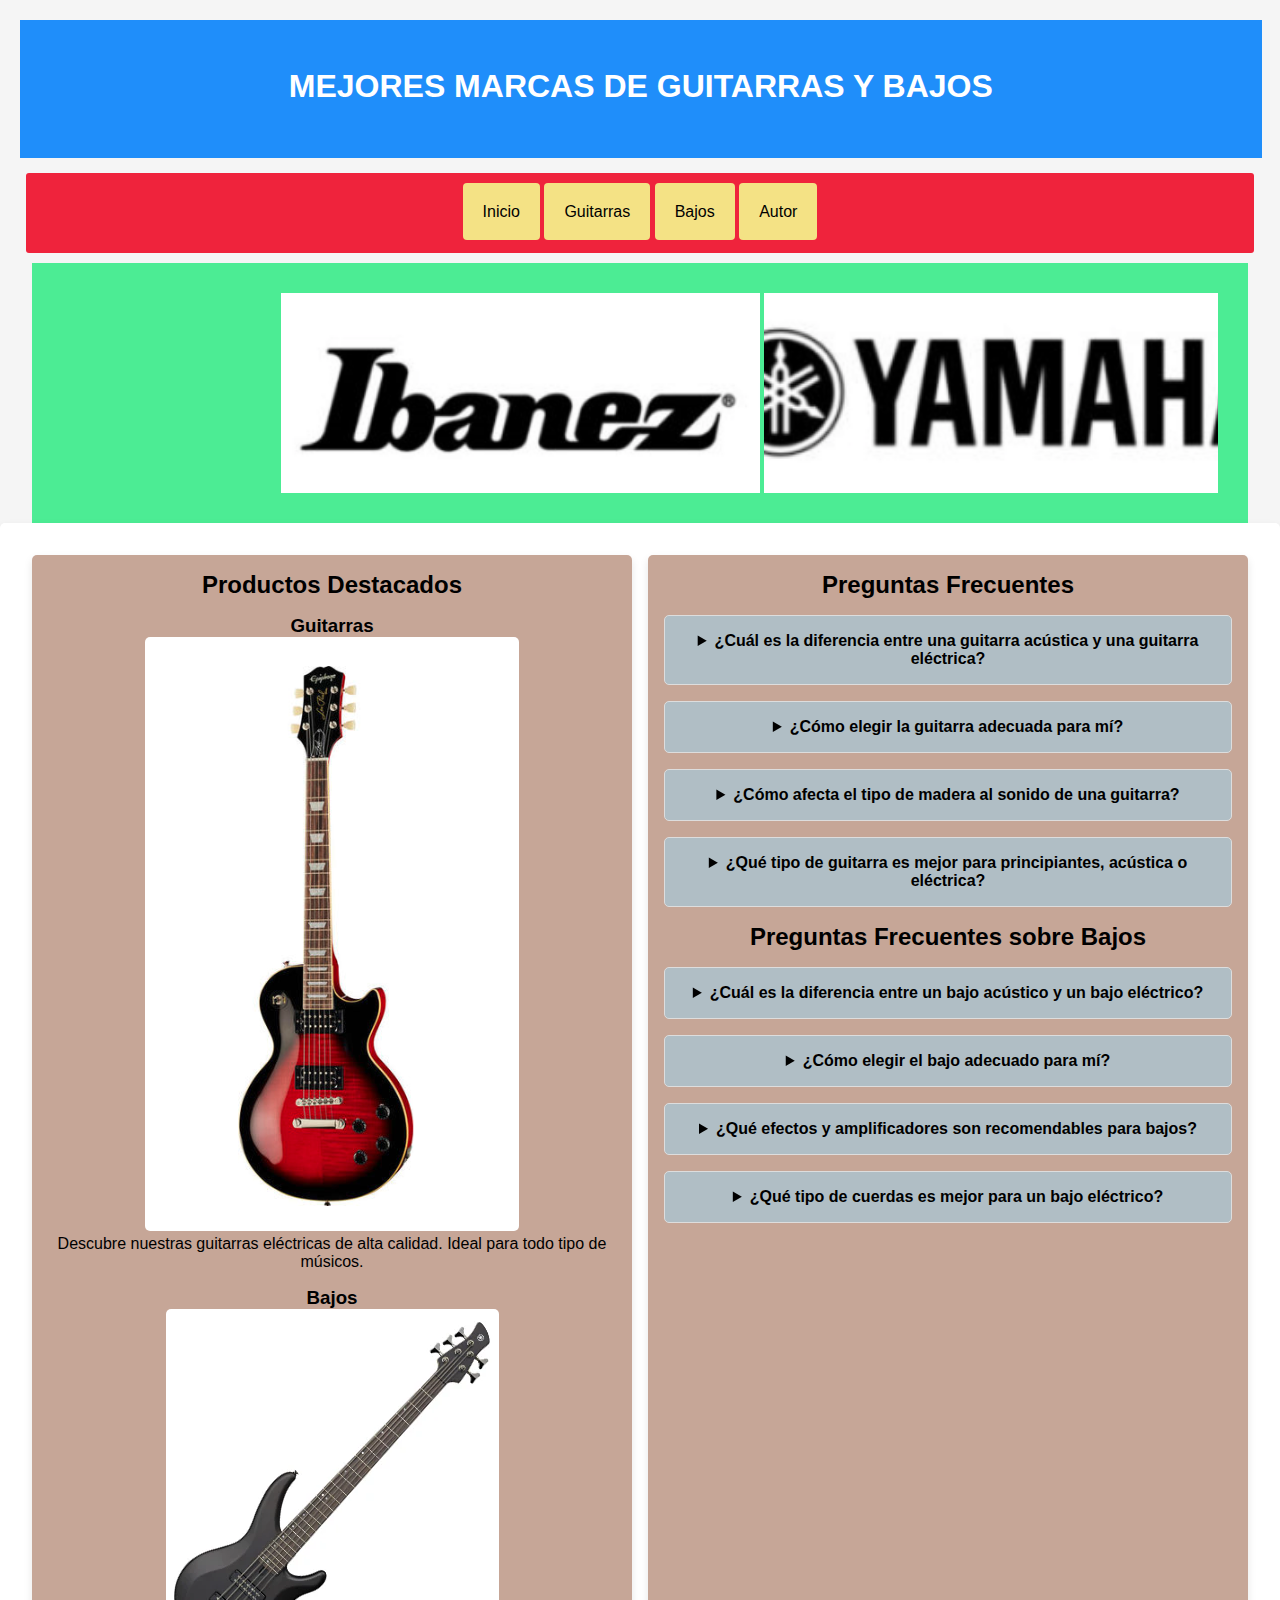
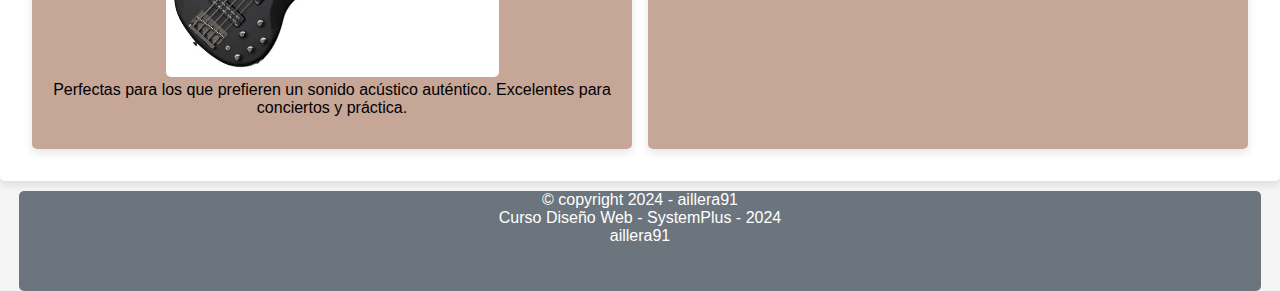
<file: index.html>
<!DOCTYPE html>
<html lang="es">
  <head>
    <meta charset="UTF-8" />
    <meta name="viewport" content="width=device-width, initial-scale=1.0" />
    <title>Principal</title>
    <link rel="stylesheet" href="css/styles.css" />
    <link rel="stylesheet" href="css/carrusel.css" />
  </head>
  <body>
    <header>
      <h1>MEJORES MARCAS DE GUITARRAS Y BAJOS</h1>
    </header>

    <nav id="menu">
      <a href="index.html">Inicio</a>
      <a href="guitars.html">Guitarras</a>
      <a href="bass.html">Bajos</a>
      <a href="autor.html">Autor</a>
    </nav>

    <aside>
      <section aria-labelledby="carrusel-titulo">
        <article class="carousel">
          <article class="carousel-container">
            <article class="carousel-slide">
              <img src="images/mar1.PNG" alt="Descripción de la imagen 1" />
              <img src="images/mar2.PNG" alt="Descripción de la imagen 2" />
              <img src="images/mar3.PNG" alt="Descripción de la imagen 3" />
              <img src="images/mar4.PNG" alt="Descripción de la imagen 4" />
              <img src="images/mar5.PNG" alt="Descripción de la imagen 5" />
              <img src="images/mar6.PNG" alt="Descripción de la imagen 6" />
              <img src="images/mar7.PNG" alt="Descripción de la imagen 7" />
              <img src="images/mar8.PNG" alt="Descripción de la imagen 8" />
              <img src="images/mar9.PNG" alt="Descripción de la imagen 9" />
              <img src="images/mar10.PNG" alt="Descripción de la imagen 10" />
              <img src="images/mar11.PNG" alt="Descripción de la imagen 11" />
            </article>
          </article>
        </article>
      </section>
    </aside>

    <main>
      <section id="productos-destacados">
        <h2>Productos Destacados</h2>
        <article>
          <h3>Guitarras</h3>
          <a href="guitars.html">
            <img src="images/slash.png" alt="guitars.html" />
          </a>
          <p>
            Descubre nuestras guitarras eléctricas de alta calidad. Ideal para
            todo tipo de músicos.
          </p>
        </article>
        <article>
          <h3>Bajos</h3>
          <a href="bass.html">
            <img src="images/bass.jpg" alt="Bajo" />
          </a>
          <p>
            Perfectas para los que prefieren un sonido acústico auténtico.
            Excelentes para conciertos y práctica.
          </p>
        </article>
      </section>

      <section id="faq">
        <h2>Preguntas Frecuentes</h2>
        <details>
          <summary>
            ¿Cuál es la diferencia entre una guitarra acústica y una guitarra
            eléctrica?
          </summary>
          <p>
            Las guitarras acústicas producen sonido a través de la resonancia de
            su caja de resonancia, mientras que las guitarras eléctricas
            requieren un amplificador para amplificar el sonido.
          </p>
        </details>
        <details>
          <summary>¿Cómo elegir la guitarra adecuada para mí?</summary>
          <p>
            La elección de una guitarra depende de tus preferencias musicales,
            el estilo de música que tocas y tu nivel de experiencia. Es
            recomendable probar varias guitarras para encontrar la que mejor se
            adapte a ti.
          </p>
        </details>
        <details>
          <summary>
            ¿Cómo afecta el tipo de madera al sonido de una guitarra?
          </summary>
          <p>
            El tipo de madera utilizada en la construcción de una guitarra tiene
            un impacto significativo en su sonido. Maderas como el abeto y la
            caoba son comunes para las tapas de las guitarras acústicas debido a
            su capacidad para producir un sonido rico y resonante. En las
            guitarras eléctricas, la madera del cuerpo y el mástil también
            afectan el tono, con opciones como el aliso y el fresno ofreciendo
            diferentes características tonales.
          </p>
        </details>
        <details>
          <summary>
            ¿Qué tipo de guitarra es mejor para principiantes, acústica o
            eléctrica?
          </summary>
          <p>
            La elección entre una guitarra acústica y una eléctrica para
            principiantes puede depender de tus intereses musicales. Las
            guitarras acústicas son más simples en términos de configuración y
            mantenimiento, y son adecuadas para una amplia gama de estilos
            musicales. Las guitarras eléctricas, por otro lado, ofrecen una
            variedad de sonidos y efectos que pueden ser atractivos para quienes
            están interesados en el rock, metal, o música moderna. Ambos tipos
            tienen sus ventajas, así que la mejor opción depende de tus
            preferencias personales.
          </p>
        </details>
        <h2>Preguntas Frecuentes sobre Bajos</h2>
        <details>
          <summary>
            ¿Cuál es la diferencia entre un bajo acústico y un bajo eléctrico?
          </summary>
          <p>
            Los bajos acústicos producen sonido a través de la resonancia de su
            caja de resonancia, similar a una guitarra acústica, mientras que
            los bajos eléctricos requieren un amplificador para amplificar el
            sonido. Los bajos eléctricos suelen ofrecer un rango más amplio de
            sonidos y efectos.
          </p>
        </details>
        <details>
          <summary>¿Cómo elegir el bajo adecuado para mí?</summary>
          <p>
            La elección de un bajo depende de tu estilo musical, tus
            preferencias personales y el tipo de música que tocas. Los bajos de
            cuatro cuerdas son más comunes y adecuados para la mayoría de los
            géneros, pero también puedes considerar un bajo de cinco o seis
            cuerdas si necesitas un rango tonal más amplio. Probar varios
            modelos te ayudará a encontrar el que mejor se adapte a ti.
          </p>
        </details>
        <details>
          <summary>
            ¿Qué efectos y amplificadores son recomendables para bajos?
          </summary>
          <p>
            Para los bajos, los amplificadores con una buena respuesta en
            frecuencias bajas son cruciales. Busca amplificadores que ofrezcan
            una buena claridad en las frecuencias graves y medios. En cuanto a
            efectos, los pedales de overdrive, distorsión y compresión son
            populares entre los bajistas. Asegúrate de probar diferentes
            combinaciones para encontrar el sonido que mejor complemente tu
            estilo.
          </p>
        </details>
        <details>
          <summary>
            ¿Qué tipo de cuerdas es mejor para un bajo eléctrico?
          </summary>
          <p>
            La elección de cuerdas para un bajo eléctrico puede depender de tu
            estilo de juego. Las cuerdas de acero inoxidable son duraderas y
            ofrecen un sonido brillante, mientras que las cuerdas de níquel
            tienden a ser más suaves y cálidas en el tono. También puedes optar
            por cuerdas de diferentes calibres para ajustar la tensión y el tono
            a tu preferencia.
          </p>
        </details>
      </section>
    </main>

    <footer>
      <p>&copy; copyright 2024 - aillera91</p>
      <p>Curso Diseño Web - SystemPlus - 2024</p>
      <a href="https://www.github.com/aillera91" target="_blank">aillera91</a>
    </footer>
  </body>
</html>
</file>
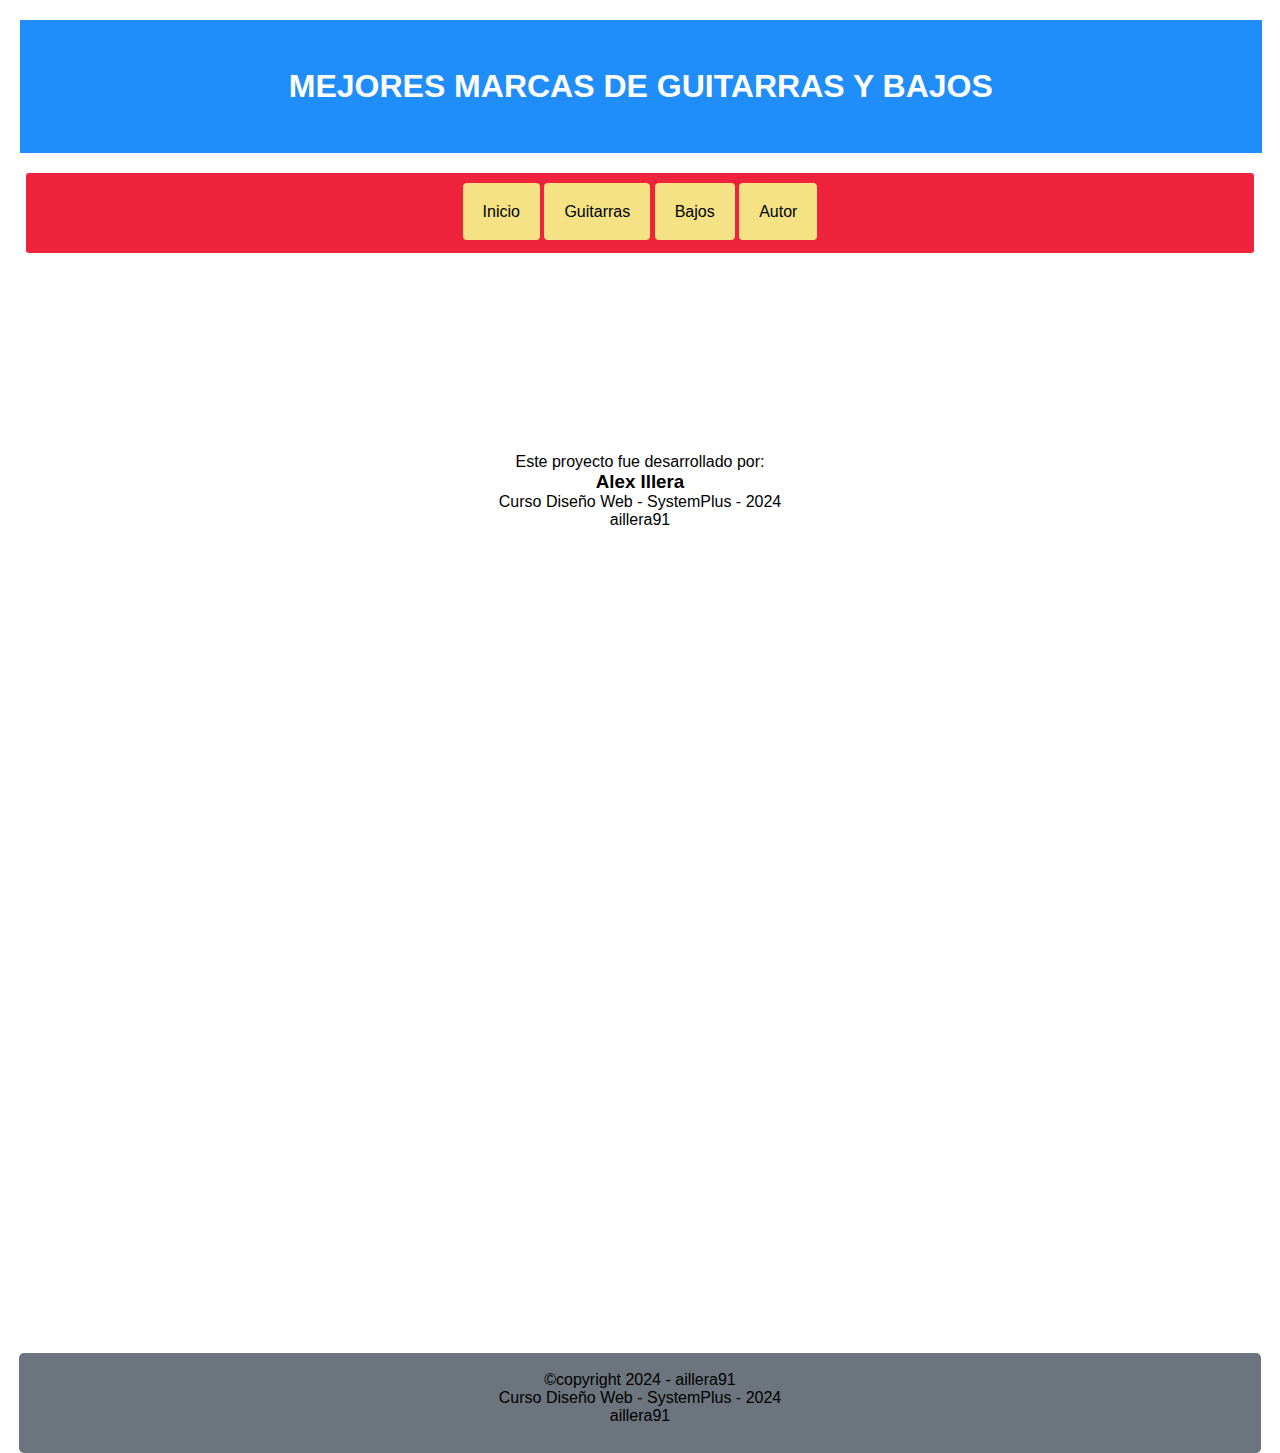
<file: autor.html>
<!DOCTYPE html>
<html lang="es">
<head>
    <meta charset="UTF-8">
    <meta name="viewport" content="width=device-width, initial-scale=1.0">
    <title>Autor</title>
    <link rel="stylesheet" href="css/autor.css"/>

</head>
<body>
    <header>
      <h1>MEJORES MARCAS DE GUITARRAS Y BAJOS</h1>
    </header>
    <nav id="menu">
        <a href="index.html">Inicio</a>
        <a href="guitars.html">Guitarras</a>
        <a href="bass.html">Bajos</a>
        <a href="autor.html">Autor</a>
    </nav>
    <div class="contenedor">
        <p>Este proyecto fue desarrollado por:</p>
        <h3>Alex Illera</h3>
        <p>Curso Diseño Web - SystemPlus - 2024</p>
        <a href="https://www.github.com/aillera91" target="_blank">aillera91</a>
    </div>
    <footer>
        <br>
        &copy;copyright 2024 - aillera91
        <p>Curso Diseño Web - SystemPlus - 2024</p>
        <a href="https://www.github.com/aillera91" target="_blank">aillera91</a>
    </footer>
</body>
</html>
</file>
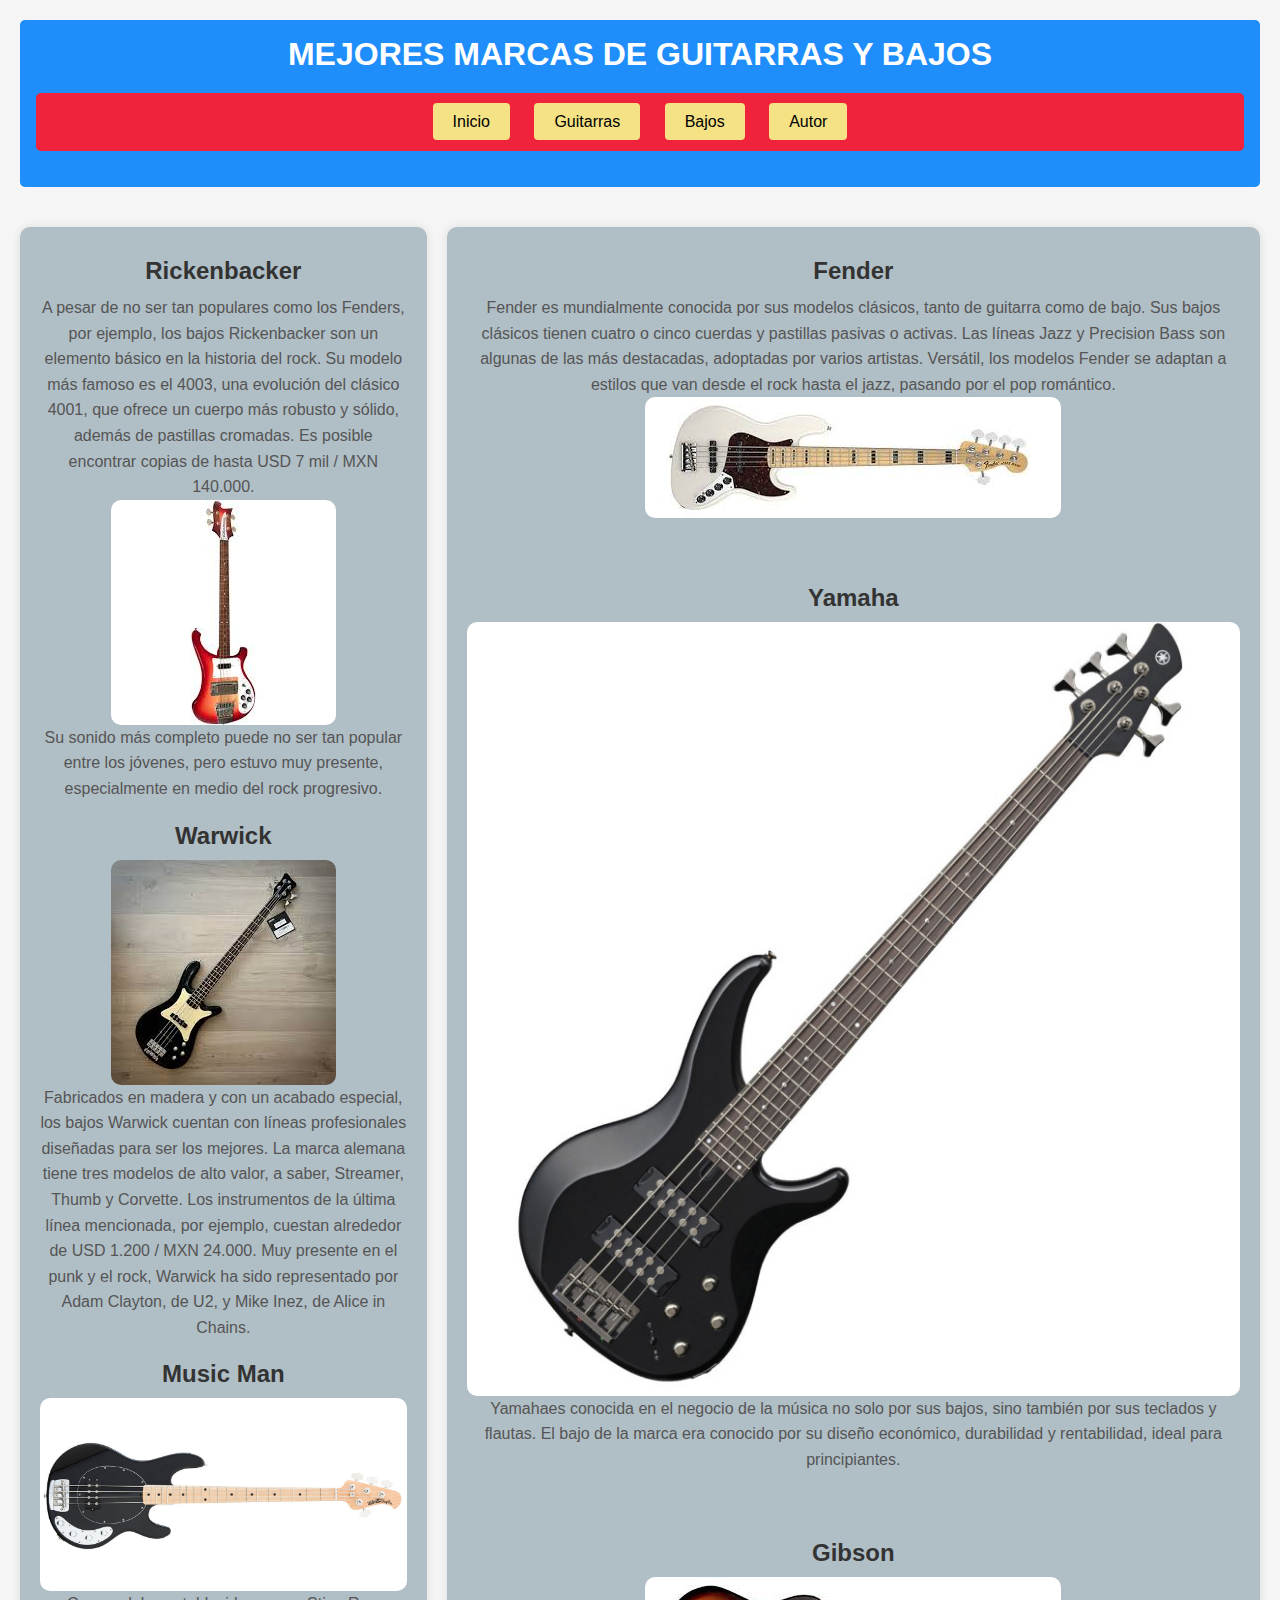
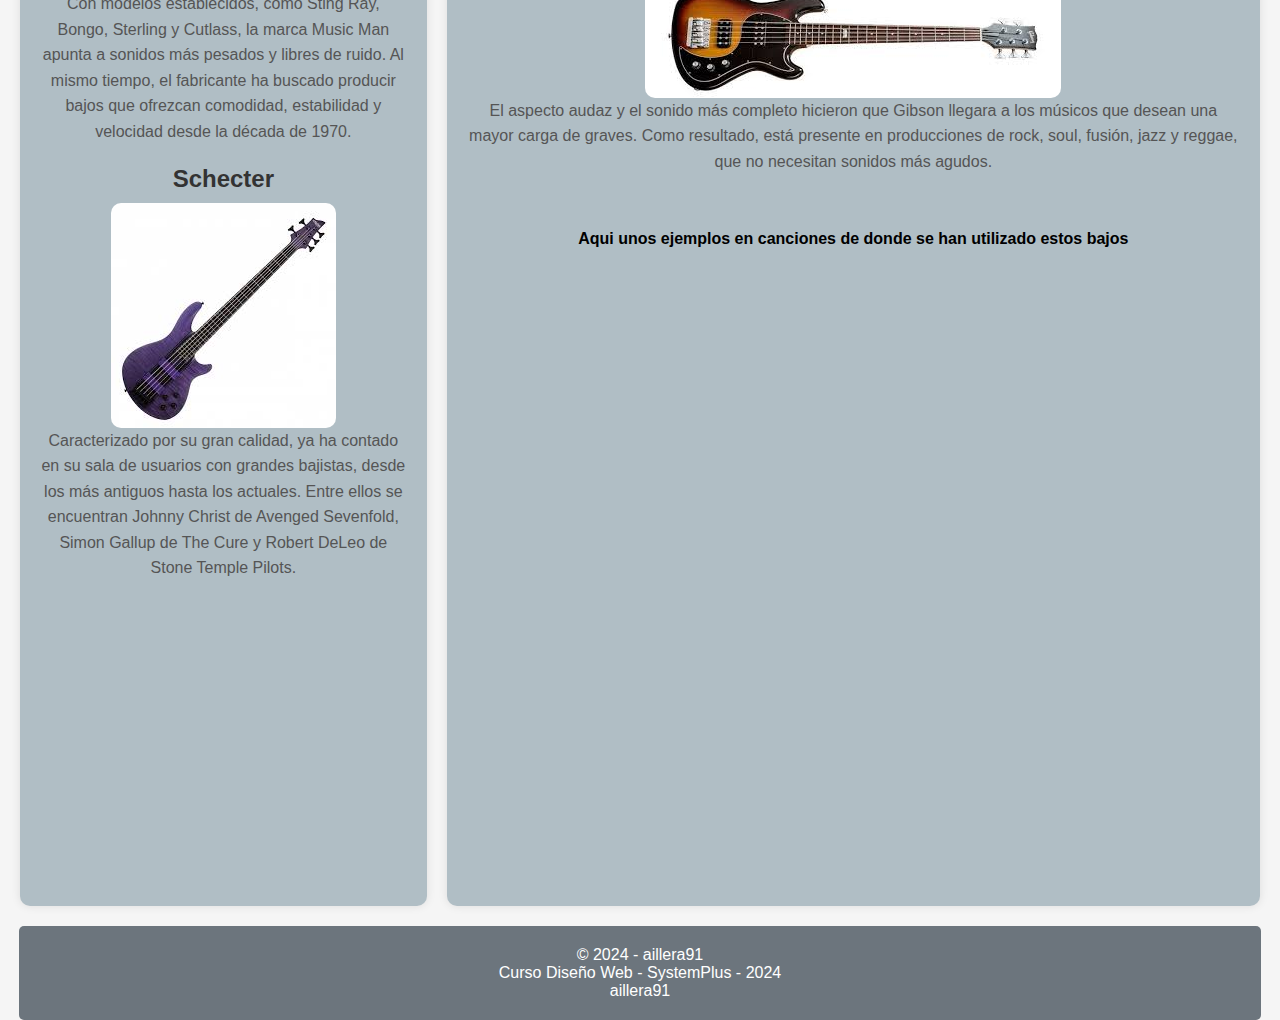
<file: bass.html>
<!DOCTYPE html>
<html lang="en">
<head>
    <meta charset="UTF-8">
    <meta name="viewport" content="width=device-width, initial-scale=1.0">
    <title>Bajos</title>
    <link rel="stylesheet" href="css/bass.css">
</head>
<body>
    <header>
        <h1>MEJORES MARCAS DE GUITARRAS Y BAJOS</h1>
        <nav id="menu">
            <a href="index.html">Inicio</a>
            <a href="guitars.html">Guitarras</a>
            <a href="bass.html">Bajos</a>
            <a href="autor.html">Autor</a>
        </nav>
    </header>
    <section class="main-content">
        <aside class="contenedor-izq">
            <h2>Rickenbacker</h2>
            <article>
                <p>A pesar de no ser tan populares como los Fenders, por ejemplo, los bajos Rickenbacker son un elemento básico en la historia del rock. Su modelo más famoso es el 4003, una evolución del clásico 4001, que ofrece un cuerpo más robusto y sólido, además de pastillas cromadas. Es posible encontrar copias de hasta USD 7 mil / MXN 140.000.</p>
                <img src="images/ricken.jfif" alt="bass">
                <p>Su sonido más completo puede no ser tan popular entre los jóvenes, pero estuvo muy presente, especialmente en medio del rock progresivo.</p>
            </article>
            <h2>Warwick</h2>
            <article>
                <img src="images/warwick.jfif" alt="Warwick">
                <p>Fabricados en madera y con un acabado especial, los bajos Warwick cuentan con líneas profesionales diseñadas para ser los mejores. La marca alemana tiene tres modelos de alto valor, a saber, Streamer, Thumb y Corvette. Los instrumentos de la última línea mencionada, por ejemplo, cuestan alrededor de USD 1.200 / MXN 24.000. Muy presente en el punk y el rock, Warwick ha sido representado por Adam Clayton, de U2, y Mike Inez, de Alice in Chains.</p>
            </article>
            <h2>Music Man</h2>
            <article>
              <img src="images/musm.jpg" alt="musc">
              <p>Con modelos establecidos, como Sting Ray, Bongo, Sterling y Cutlass, la marca Music Man apunta a sonidos más pesados ​​y libres de ruido. Al mismo tiempo, el fabricante ha buscado producir bajos que ofrezcan comodidad, estabilidad y velocidad desde la década de 1970.</p>
            </article>
            <h2>Schecter</h2>
            <article>
              <img src="images/Schecter.jfif" alt="Schecter">
              <p>Caracterizado por su gran calidad, ya ha contado en su sala de usuarios con grandes bajistas, desde los más antiguos hasta los actuales. Entre ellos se encuentran Johnny Christ de Avenged Sevenfold, Simon Gallup de The Cure y Robert DeLeo de Stone Temple Pilots.</p>
            </article>
        </aside>
        <main class="cont-der">
            <h2>Fender</h2>
            <article>
              <p>Fender es mundialmente conocida por sus modelos clásicos, tanto de guitarra como de bajo. Sus bajos clásicos tienen cuatro o cinco cuerdas y pastillas pasivas o activas.
                Las líneas Jazz y Precision Bass son algunas de las más destacadas, adoptadas por varios artistas. Versátil, los modelos Fender se adaptan a estilos que van desde el rock hasta el jazz, pasando por el pop romántico.
              </p>
              <img src="images/fenderb.png" alt="fend">
            </article>
            <br><br>
            <h2>Yamaha</h2>
            <article>
              <img src="images/yama.jpg" alt="yama">
              <p>Yamahaes conocida en el negocio de la música no solo por sus bajos, sino también por sus teclados y flautas. El bajo de la marca era conocido por su diseño económico, durabilidad y rentabilidad, ideal para principiantes.</p>
            </article>
            <br><br>
            <h2>Gibson</h2>
            <article>
              <img src="images/bassgib.png" alt="gib">
              <p>El aspecto audaz y el sonido más completo hicieron que Gibson llegara a los músicos que desean una mayor carga de graves. Como resultado, está presente en producciones de rock, soul, fusión, jazz y reggae, que no necesitan sonidos más agudos.</p>
            </article>
            <br><br>
            <b><p>Aqui unos ejemplos en canciones de donde se han utilizado estos bajos</p></b>
            <iframe width="560" height="315" src="https://www.youtube.com/embed/dUWn90y7Kgc?si=ISiqtGbWTRbTgGTS" title="YouTube video player" frameborder="0" allow="accelerometer; autoplay; clipboard-write; encrypted-media; gyroscope; picture-in-picture; web-share" referrerpolicy="strict-origin-when-cross-origin" allowfullscreen></iframe>
            <iframe width="560" height="315" src="https://www.youtube.com/embed/A6ktwU_AaPw?si=x8KdMffTSQzhWcly" title="YouTube video player" frameborder="0" allow="accelerometer; autoplay; clipboard-write; encrypted-media; gyroscope; picture-in-picture; web-share" referrerpolicy="strict-origin-when-cross-origin" allowfullscreen></iframe>
    </section>
    <footer>
        &copy; 2024 - aillera91
        <p>Curso Diseño Web - SystemPlus - 2024</p>
        <a href="https://www.github.com/aillera91" target="_blank">aillera91</a>
    </footer>
</body>
</html>
</file>
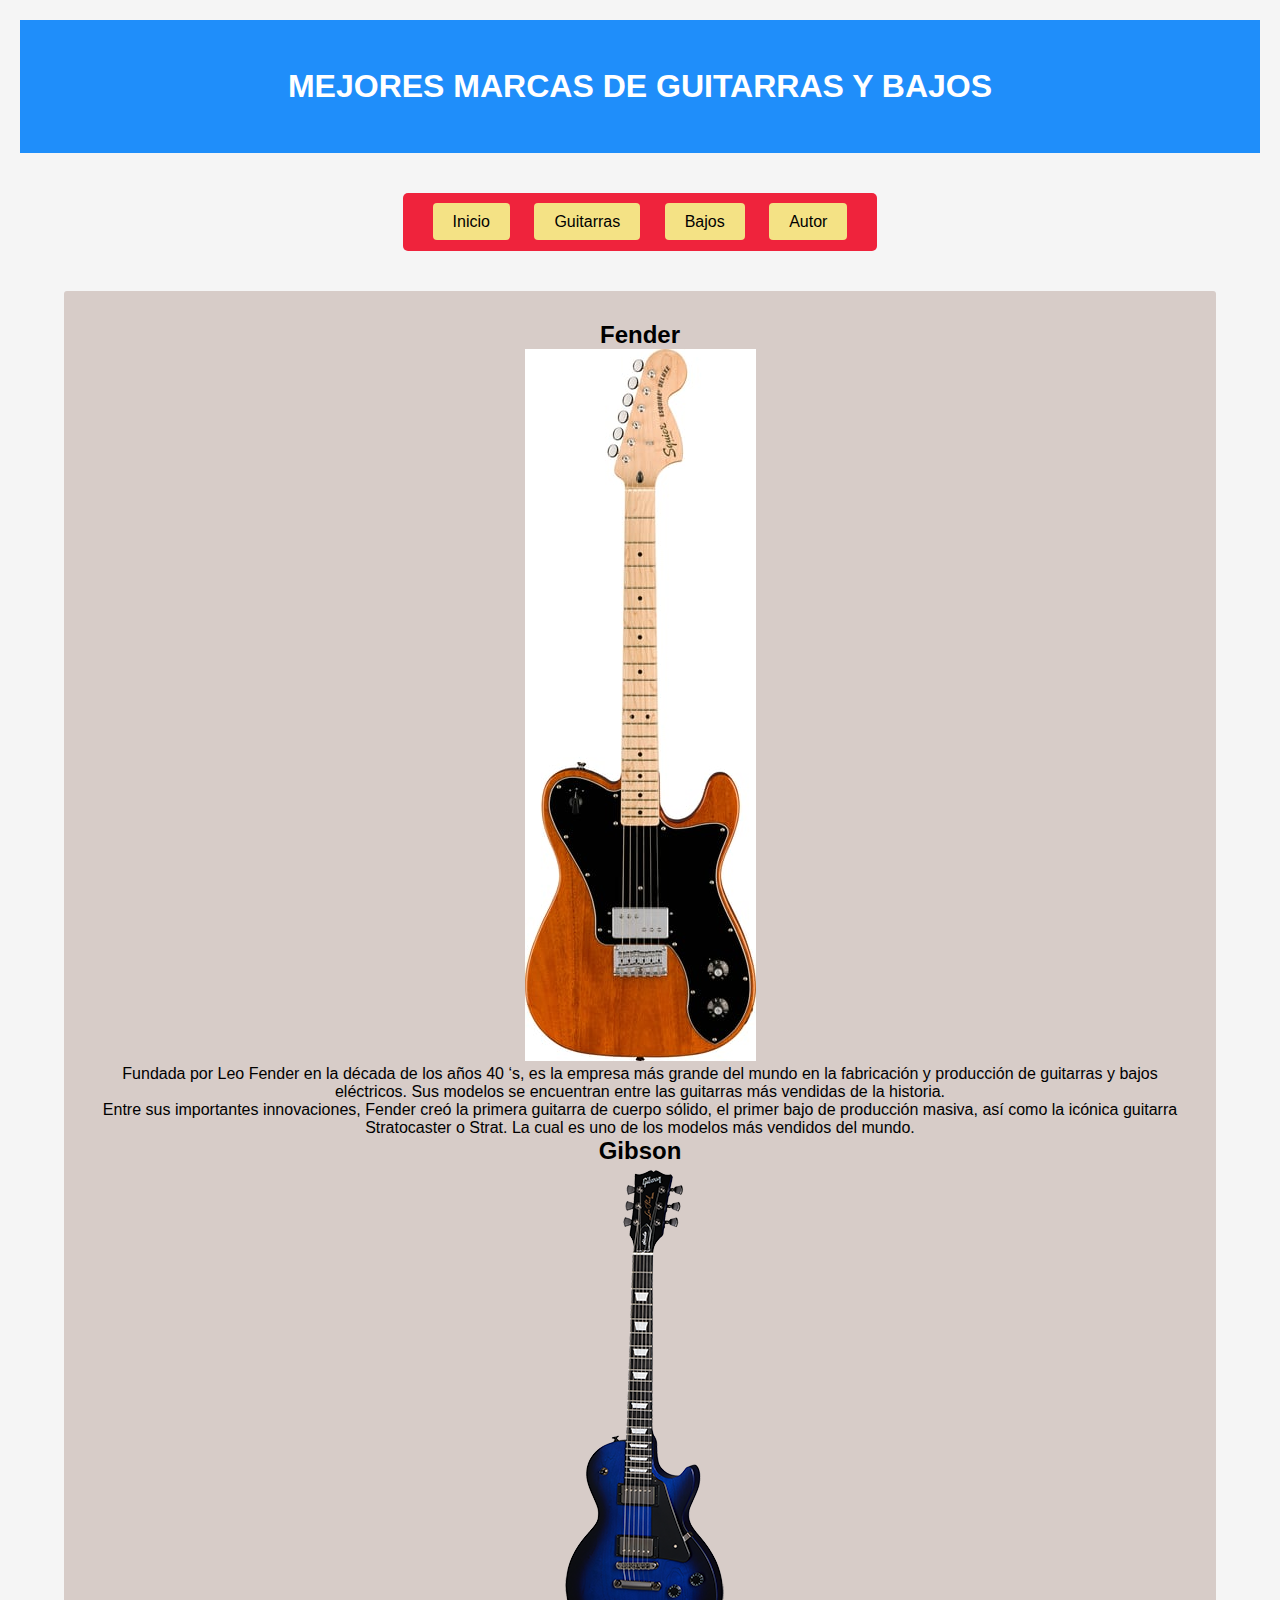
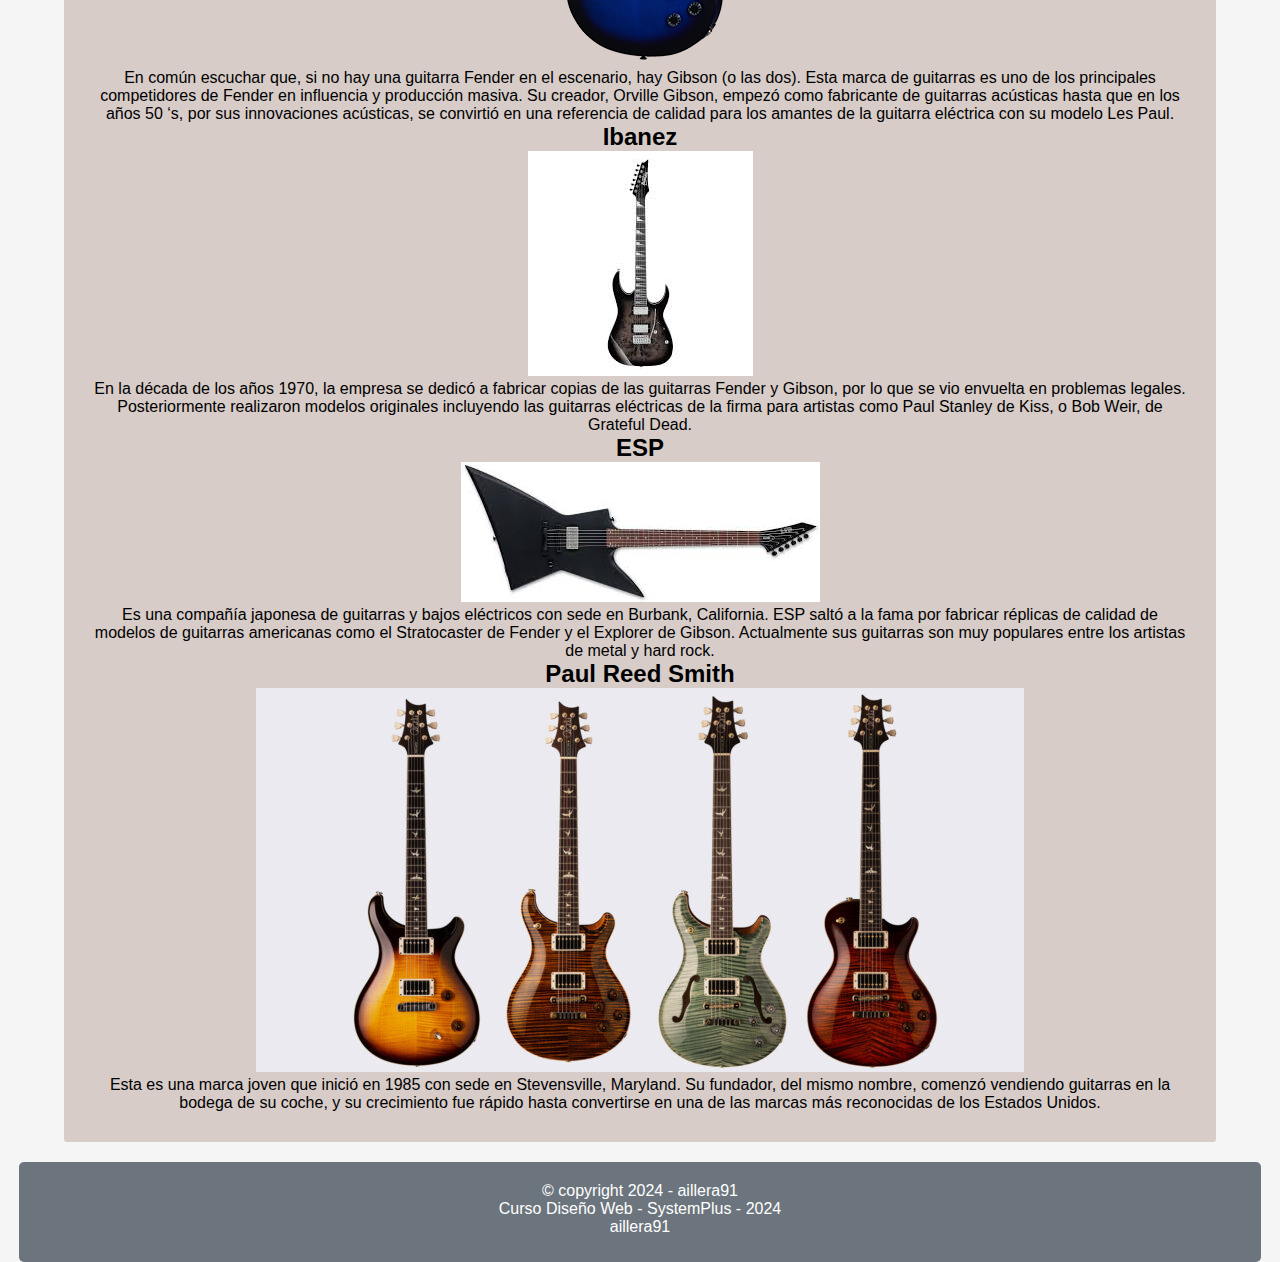
<file: guitars.html>
<!DOCTYPE html>
<html lang="es">
  <head>
    <meta charset="UTF-8" />
    <meta name="viewport" content="width=device-width, initial-scale=1.0" />
    <title>Guitarras</title>
    <link rel="stylesheet" href="css/guitars.css" />
  </head>
  <body>
    <header>
      <h1>MEJORES MARCAS DE GUITARRAS Y BAJOS</h1>
    </header>

    <nav id="menu">
      <a href="index.html">Inicio</a>
      <a href="guitars.html">Guitarras</a>
      <a href="bass.html">Bajos</a>
      <a href="autor.html">Autor</a>
    </nav>

    <main class="contenedor">
      <article class="sec1">
        <h2>Fender</h2>
        <figure class="text-img-container">
          <img
            src="images/fender.jpg"
            alt="Guitarra Fender, modelo popular de guitarra eléctrica"
          />
          <figcaption>
            Fundada por Leo Fender en la década de los años 40 ‘s, es la empresa
            más grande del mundo en la fabricación y producción de guitarras y
            bajos eléctricos. Sus modelos se encuentran entre las guitarras más
            vendidas de la historia.
          </figcaption>
        </figure>
        <p>
          Entre sus importantes innovaciones, Fender creó la primera guitarra de
          cuerpo sólido, el primer bajo de producción masiva, así como la
          icónica guitarra Stratocaster o Strat. La cual es uno de los modelos
          más vendidos del mundo.
        </p>
      </article>

      <article class="sec2">
        <h2>Gibson</h2>
        <figure class="text-img-container">
          <img
            src="images/gib.png"
            alt="Guitarra Gibson Les Paul, conocida por su diseño y sonido distintivo"
          />
          <figcaption>
            En común escuchar que, si no hay una guitarra Fender en el
            escenario, hay Gibson (o las dos). Esta marca de guitarras es uno de
            los principales competidores de Fender en influencia y producción
            masiva. Su creador, Orville Gibson, empezó como fabricante de
            guitarras acústicas hasta que en los años 50 ‘s, por sus
            innovaciones acústicas, se convirtió en una referencia de calidad
            para los amantes de la guitarra eléctrica con su modelo Les Paul.
          </figcaption>
        </figure>
      </article>

      <article class="sec3">
        <h2>Ibanez</h2>
        <figure class="text-img-container">
          <img
            src="images/iban.png"
            alt="Guitarra Ibanez, conocida por su diseño moderno y técnicas innovadoras"
          />
          <figcaption>
            En la década de los años 1970, la empresa se dedicó a fabricar
            copias de las guitarras Fender y Gibson, por lo que se vio envuelta
            en problemas legales. Posteriormente realizaron modelos originales
            incluyendo las guitarras eléctricas de la firma para artistas como
            Paul Stanley de Kiss, o Bob Weir, de Grateful Dead.
          </figcaption>
        </figure>
      </article>

      <article class="sec4">
        <h2>ESP</h2>
        <figure class="text-img-container">
          <img
            src="images/esp.jfif"
            alt="Guitarra ESP, popular entre músicos de metal y hard rock"
          />
          <figcaption>
            Es una compañía japonesa de guitarras y bajos eléctricos con sede en
            Burbank, California. ESP saltó a la fama por fabricar réplicas de
            calidad de modelos de guitarras americanas como el Stratocaster de
            Fender y el Explorer de Gibson. Actualmente sus guitarras son muy
            populares entre los artistas de metal y hard rock.
          </figcaption>
        </figure>
      </article>

      <article class="sec5">
        <h2>Paul Reed Smith</h2>
        <figure class="text-img-container">
          <img
            src="images/paul-reed.jpg"
            alt="Guitarra Paul Reed Smith, conocida por su construcción detallada y tono versátil"
          />
          <figcaption>
            Esta es una marca joven que inició en 1985 con sede en Stevensville,
            Maryland. Su fundador, del mismo nombre, comenzó vendiendo guitarras
            en la bodega de su coche, y su crecimiento fue rápido hasta
            convertirse en una de las marcas más reconocidas de los Estados
            Unidos.
          </figcaption>
        </figure>
      </article>
    </main>

    <footer>
      <p>&copy; copyright 2024 - aillera91</p>
      <p>Curso Diseño Web - SystemPlus - 2024</p>
      <a href="https://www.github.com/aillera91" target="_blank">aillera91</a>
    </footer>
  </body>
</html>
</file>
<file: css/styles.css>
* {
  box-sizing: border-box;
  margin: 0px;
}

body {
  text-align: center;
  display: grid;
  grid-template-columns: repeat(8, 1fr);
  font-family: Verdana, Geneva, Tahoma, sans-serif;
  background-color: #f5f5f5;
  width: 100%;
}

a {
  text-decoration: none;
  color: inherit;
}

header {
  background-color: #1f8efa;
  color: #ffffff;
  margin: 20px;
  grid-column: 1/9;
  height: 80%;
  width: 97%;
  padding: 3rem;
  text-align: center;
}

#menu {
  grid-row: 2;
  grid-column: -1/-9;
  margin-top: 20px;
  width: 96%;
  height: 80px;
  background-color: #ef233c;
  margin: 0 auto;
  align-items: center;
  padding: 30px;
  border-radius: 3px;
  margin-bottom: 10px;
}

#menu nav {
  padding-top: 30px;
}

nav a {
  color: #000000;
  background-color: #f4e285;
  padding: 20px 20px;
  border-radius: 4px;
}

nav a:hover {
  background-color: #00bcd4;
  border: 2px #ffeb3b solid;
}

main {
  grid-column: 1/9;
  padding: 2rem;
  background-color: #ffffff;
  border-radius: 5px;
  box-shadow: 0 4px 8px rgba(0, 0, 0, 0.1);
  display: grid;
  grid-template-columns: repeat(auto-fit, minmax(300px, 1fr));
  gap: 1rem;
}

#productos-destacados,
#faq {
  background-color: #c6a697;
  padding: 1rem;
  border-radius: 5px;
  box-shadow: 0 4px 8px rgba(0, 0, 0, 0.1);
}

#productos-destacados h2,
#faq h2 {
  margin-top: 0;
}

#productos-destacados article,
#faq details {
  margin: 1rem 0;
}

#productos-destacados img {
  max-width: 100%;
  height: auto;
  border-radius: 5px;
}

#faq summary {
  cursor: pointer;
  font-weight: bold;
  background-color: #b0bec5;
  padding: 1rem;
  border-radius: 5px;
  border: 1px solid #ddd;
}

#faq p {
  margin: 0.5rem 0 0;
}

footer {
  width: 97%;
  height: 100px;
  background-color: #6c757d;
  border-radius: 5px;
  grid-column: -9/-1;
  margin: 0 auto;
  color: white;
  margin-top: 10px;
}

@media (max-width: 1200px) {
  body {
    grid-template-columns: repeat(6, 1fr);
  }

  header,
  .contenidos,
  footer {
    grid-column: 1/7;
  }

  #menu {
    grid-column: 1/7;
  }
}

@media (max-width: 992px) {
  body {
    grid-template-columns: repeat(4, 1fr);
  }

  header,
  .contenidos,
  footer {
    grid-column: 1/5;
  }

  #menu {
    grid-column: 1/5;
  }

  nav a {
    padding: 15px 15px;
  }
}

@media (max-width: 768px) {
  body {
    grid-template-columns: repeat(2, 1fr);
  }

  header,
  .contenidos,
  footer {
    grid-column: 1/3;
  }

  #menu {
    grid-column: 1/3;
    height: auto;
    padding: 20px;
  }

  nav a {
    display: block;
    margin: 10px 0;
    padding: 10px 10px;
  }
}

@media (max-width: 576px) {
  body {
    display: flex;
    flex-direction: column;
  }

  header,
  .contenidos,
  footer {
    width: 100%;
  }

  #menu {
    width: 100%;
    height: auto;
    padding: 10px;
  }

  nav a {
    display: block;
    margin: 5px 0;
    padding: 5px 5px;
  }
}
</file>
<file: css/carrusel.css>
aside {
    grid-column: -9/-1;
    grid-row: 3;
    background-color: #4cec94;
    padding: 30px;
    width: 95%;
    margin: 0 auto;
}

.carousel {
    position: relative;
    overflow: hidden;
    width: 100%;
    height: 200px;
}

.carousel-container {
    display: flex;
    width: 1100%; 
    animation: slide 45s infinite;
    height: 100%;
}

.carousel-slide img {
    width: 9.0909%;
    height: 100%;
    object-fit: cover;
}

@keyframes slide {
    0% { transform: translateX(0%); }
    9.0909% { transform: translateX(0%); }
    18.1818% { transform: translateX(-9.0909%); }
    27.2727% { transform: translateX(-18.1818%); }
    36.3636% { transform: translateX(-27.2727%); }
    45.4545% { transform: translateX(-36.3636%); }
    54.5455% { transform: translateX(-45.4545%); }
    63.6364% { transform: translateX(-54.5455%); }
    72.7273% { transform: translateX(-63.6364%); }
    81.8182% { transform: translateX(-72.7273%); }
    90.9091% { transform: translateX(-81.8182%); }
    100% { transform: translateX(-90.9091%); }
}
</file>
<file: css/autor.css>
* {
  box-sizing: border-box;
  margin: 0px;
}

body {
  text-align: center;
  font-family: Verdana, Geneva, Tahoma, sans-serif;
  width: 100%;
}

header {
  background-color: #1f8efa;
  color: #ffffff;
  margin: 20px;
  grid-column: 1/9;
  height: 80%;
  width: 97%;
  padding: 3rem;
  text-align: center;
}

#menu {
  margin-top: 20px;
  width: 96%;
  height: 80px;
  background-color: #ef233c;
  margin: 0 auto;
  align-items: center;
  padding: 30px;
  border-radius: 3px;
  margin-bottom: 10px;
}

#menu nav {
  padding-top: 30px;
}

nav a {
  background-color: #f4e285;
  padding: 20px 20px;
  border-radius: 4px;
}

nav a:hover {
  background-color: lightcyan;
  border: 2px wheat solid;
}

.contenedor {
  height: 100vh;
  justify-content: center;
  align-items: center;
  text-align: center;
  gap: calc(100); 
  margin-top: 200px;
}

a {
  text-decoration: none;
  color: inherit;
}

footer {
  width: 97%;
  height: 100px;
  background-color: #6c757d;
  border-radius: 5px;
  margin: 0 auto;
  align-items: center;
  justify-content: center;
  text-align: center;
}

@media (max-width: 1200px) {
  body {
      grid-template-columns: repeat(6, 1fr);
  }

  header, .contenidos, footer {
      grid-column: 1/7;
  }

  #menu {
      grid-column: 1/7;
  }
}

@media (max-width: 992px) {
  body {
      grid-template-columns: repeat(4, 1fr);
  }

  header, .contenidos, footer {
      grid-column: 1/5;
  }

  #menu {
      grid-column: 1/5;
  }

  nav a {
      padding: 15px 15px;
  }
}

@media (max-width: 768px) {
  body {
      grid-template-columns: repeat(2, 1fr);
  }

  header, .contenidos, footer {
      grid-column: 1/3;
  }

  #menu {
      grid-column: 1/3;
      height: auto;
      padding: 20px;
  }

  nav a {
      display: block;
      margin: 10px 0;
      padding: 10px 10px;
  }
}

@media (max-width: 576px) {
  body {
      display: flex;
      flex-direction: column;
  }

  header, .contenidos, footer {
      width: 100%;
  }

  #menu {
      width: 100%;
      height: auto;
      padding: 10px;
  }

  nav a {
      display: block;
      margin: 5px 0;
      padding: 5px 5px;
  }
}
</file>
<file: css/bass.css>
* {
  box-sizing: border-box;
  margin: 0;
}

body {
  text-align: center;
  display: grid;
  grid-template-columns: repeat(8, 1fr);
  font-family: 'Arial', sans-serif;
  background-color: #f5f5f5;
  width: 100%;
  align-items: center;
}

a {
  text-decoration: none;
  color: inherit;
}

header {
  background-color: #1f8efa;
  color: #ffffff;
  margin: 20px;
  grid-column: 1/9;
  padding: 1rem;
  text-align: center;
  border-radius: 5px;
}

header h1 {
  margin: 0;
}

#menu {
  grid-row: 2;
  grid-column: 1/9;
  margin: 20px auto;
  background-color: #ef233c;
  padding: 20px;
  border-radius: 5px;
}

nav a {
  background-color: #f4e285;
  padding: 10px 20px;
  border-radius: 4px;
  color: #000000;
  margin: 0 10px;
  transition: background-color 0.3s, border 0.3s;
}

nav a:hover {
  background-color: #00bcd4;
  border: 2px #ffeb3b solid;
}

.main-content {
  display: grid;
  grid-template-columns: 1fr 2fr;
  gap: 20px;
  grid-column: 1/9;
  margin: 20px;
}

article {
  text-align: center;
}

article img {
  display: inline-block;
  max-width: 100%;
  height: auto;
  align-items: center;
  margin: 0 auto;
}

.contenedor-izq {
  background-color: #fff;
  padding: 20px;
  border-radius: 10px;
  box-shadow: 0 0 10px rgba(0, 0, 0, 0.1);
}

.contenedor-izq h2 {
  margin: 10px 0;
  color: #333;
}

.contenedor-izq article {
  margin-bottom: 20px;
  text-align: center;
  align-items: center;
}

.contenedor-izq img {
  max-width: 100%;
  height: auto;
  display: block;
  margin: 0 auto;
  border-radius: 10px;
  transition: transform 0.3s;
  text-align: center;
}

.contenedor-izq img:hover {
  transform: scale(1.05);
}

article p {
  color: #555;
  line-height: 1.6;
}

.cont-der {
  background-color: #fff;
  padding: 20px;
  border-radius: 10px;
  box-shadow: 0 0 10px rgba(0, 0, 0, 0.1);
  text-align: center;
}

.cont-der h2 {
  margin: 10px 0;
  color: #333;
}

.cont-der article {
  margin-bottom: 20px;
}

.cont-der img {
  max-width: 100%;
  height: auto;
  display: block;
  margin: 0 auto;
  border-radius: 10px;
  transition: transform 0.3s;
}

.cont-der img:hover {
  transform: scale(1.05);
}

.contenedor-izq, .cont-der {
  background-color: #b0bec5;
}
footer {
  width: 97%;
  background-color: #6c757d;
  border-radius: 5px;
  grid-column: 1/9;
  margin: 0 auto;
  color: white;
  padding: 20px;
  text-align: center;
}

footer a {
  color: white;
  text-decoration: none;
}

footer a:hover {
  text-decoration: underline;
}

@media (max-width: 1200px) {
  body {
    grid-template-columns: repeat(6, 1fr);
  }

  header, .main-content, footer {
    grid-column: 1/7;
  }

  #menu {
    grid-column: 1/7;
  }
}

@media (max-width: 992px) {
  body {
    grid-template-columns: repeat(4, 1fr);
  }

  header, .main-content, footer {
    grid-column: 1/5;
  }

  #menu {
    grid-column: 1/5;
  }

  nav a {
    padding: 15px 15px;
  }
}

@media (max-width: 768px) {
  body {
    grid-template-columns: repeat(2, 1fr);
  }

  header, .main-content, footer {
    grid-column: 1/3;
  }

  #menu {
    grid-column: 1/3;
    height: auto;
    padding: 20px;
  }

  nav a {
    display: block;
    margin: 10px 0;
    padding: 10px 10px;
  }
}

@media (max-width: 576px) {
  body {
    display: flex;
    flex-direction: column;
  }

  header, .main-content, footer {
    width: 100%;
  }

  #menu {
    width: 100%;
    height: auto;
    padding: 10px;
  }

  nav a {
    display: block;
    margin: 5px 0;
    padding: 5px 5px;
  }
}
</file>
<file: css/guitars.css>
* {
    box-sizing: border-box;
    margin: 0;
}

body {
    text-align: center;
    display: grid;
    grid-template-columns: repeat(8, 1fr);
    font-family: Verdana, Geneva, Tahoma, sans-serif;
    background-color: #f5f5f5;
    width: 100%;
}

a {
    text-decoration: none;
    color: inherit;
}

header {
    background-color: #1f8efa;
    color: #ffffff;
    margin: 20px;
    grid-column: 1/9;
    padding: 3rem;
    text-align: center;
}

#menu {
    grid-row: 2;
    grid-column: 1/9;
    margin: 20px auto;
    background-color: #ef233c;
    padding: 20px;
    border-radius: 5px;
  }
  
  nav a {
    background-color: #f4e285;
    padding: 10px 20px;
    border-radius: 4px;
    color: #000000;
    margin: 0 10px;
    transition: background-color 0.3s, border 0.3s;
  }
  
  nav a:hover {
    background-color: #00bcd4;
    border: 2px #ffeb3b solid;
  }

.contenedor {
    grid-column: 1/9;
    width: 90%;
    background-color: #d7ccc8;
    padding: 30px;
    margin: 20px auto;
    border-radius: 3px;
}

.img-cont {
    display: flex;
    flex-direction: row;
    align-items: center;
    margin-bottom: 30px;
}

.text-content {
    flex: 1;
    margin-right: 20px;
    text-align: left;
}

.side-img {
    max-width: 100%;
    height: auto;
    border-radius: 5px;
}

.below-img {
    max-width: 100%;
    height: auto;
    border-radius: 5px;
    margin-bottom: 20px;
}

footer {
    width: 97%;
    height: 100px;
    background-color: #6c757d;
    border-radius: 5px;
    grid-column: 1/9;
    margin: 0 auto;
    color: white;
    padding: 20px;
    text-align: center;
}

@media (max-width: 1200px) {
    body {
        grid-template-columns: repeat(6, 1fr);
    }
    header, .contenedor, footer {
        grid-column: 1/7;
    }
    #menu {
        grid-column: 1/7;
    }
}

@media (max-width: 992px) {
    body {
        grid-template-columns: repeat(4, 1fr);
    }
    header, .contenedor, footer {
        grid-column: 1/5;
    }
    #menu {
        grid-column: 1/5;
    }
}

@media (max-width: 768px) {
    body {
        grid-template-columns: repeat(2, 1fr);
    }
    header, .contenedor, footer {
        grid-column: 1/3;
    }
    #menu {
        grid-column: 1/3;
        height: auto;
        padding: 20px;
    }
    nav a {
        display: block;
        margin: 10px 0;
        padding: 10px;
    }
}

@media (max-width: 576px) {
    body {
        display: flex;
        flex-direction: column;
    }
    header, .contenedor, footer {
        width: 100%;
    }
    #menu {
        width: 100%;
        height: auto;
        padding: 10px;
    }
    nav a {
        display: block;
        margin: 5px 0;
        padding: 5px;
    }
}
</file>
